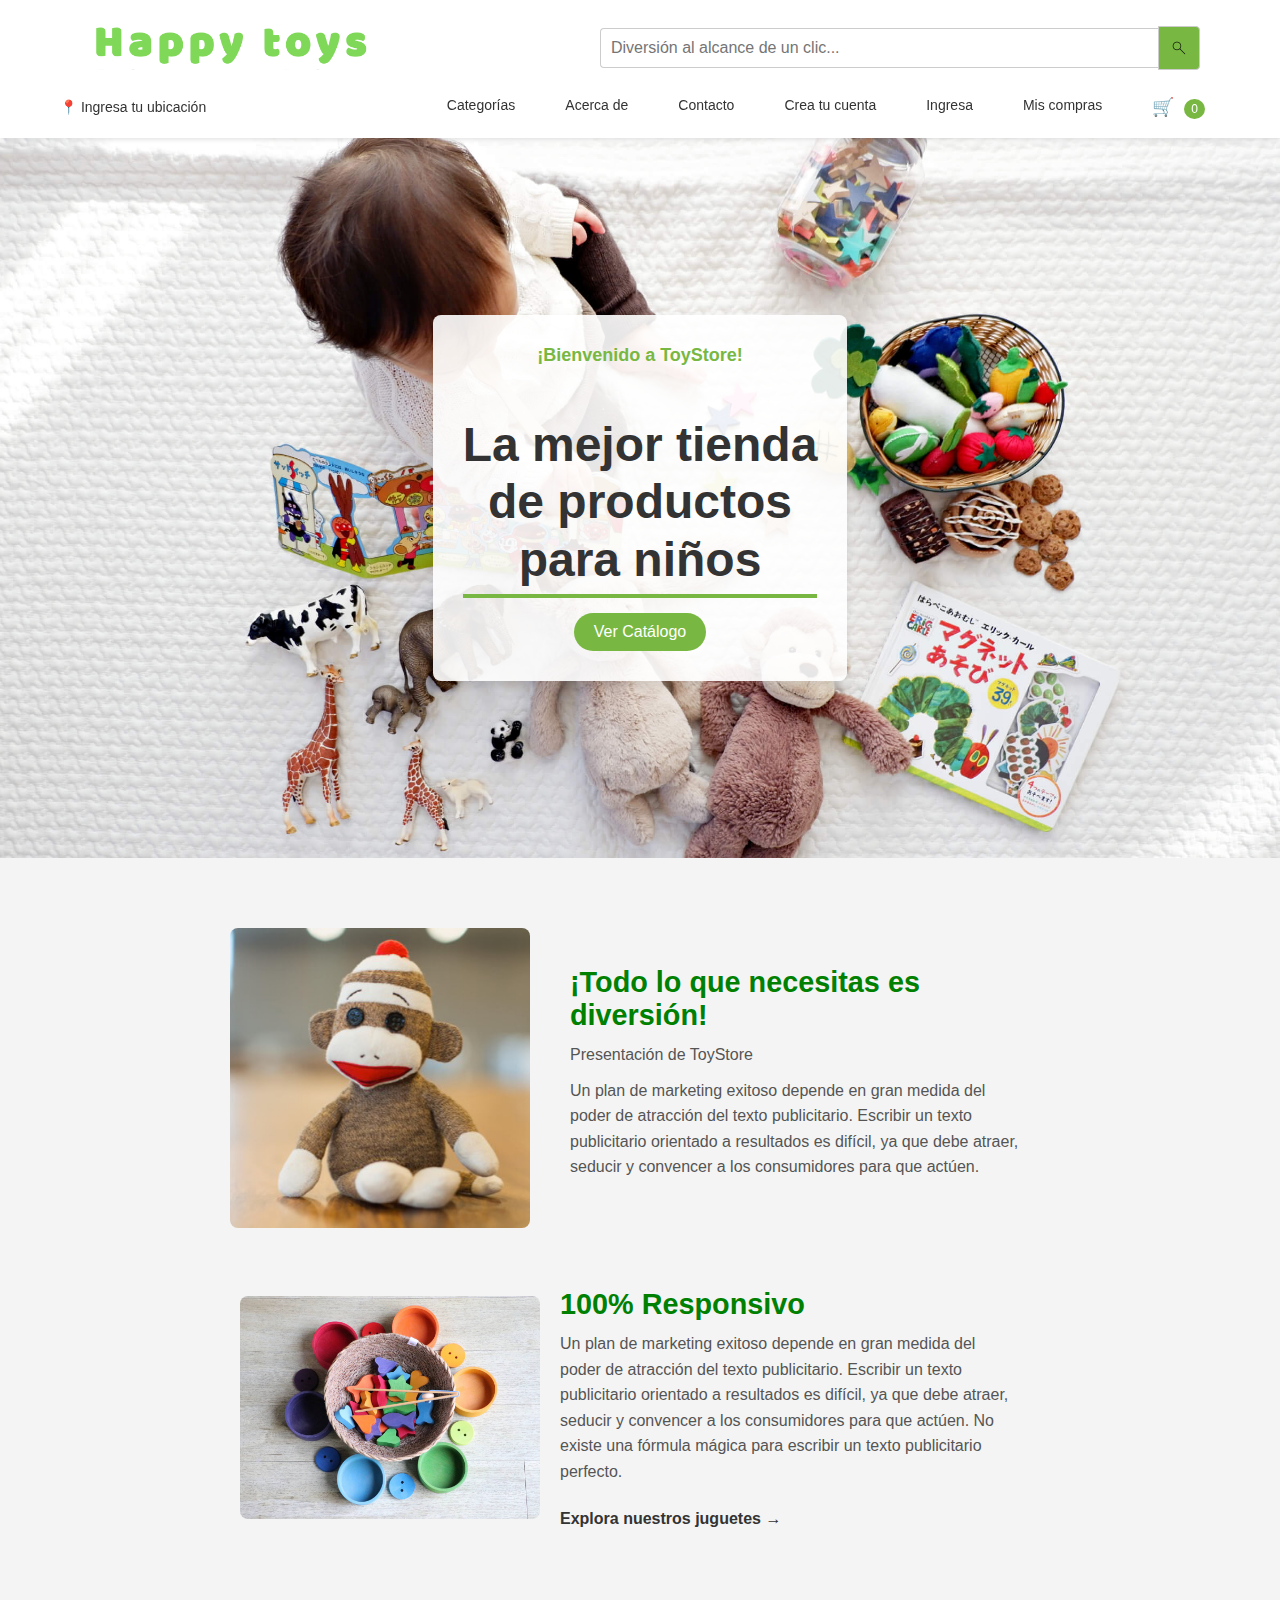
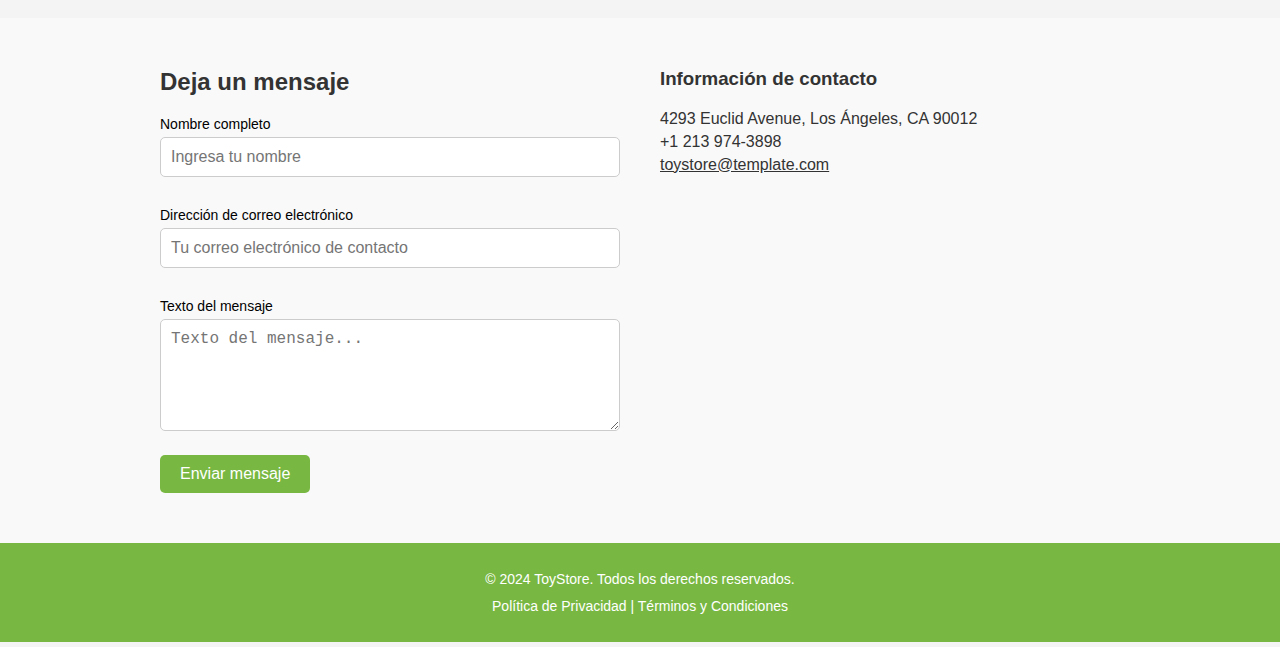
<file: index.html>
<!DOCTYPE html>
<html lang="es">
<head>
    <meta charset="UTF-8">
    <meta name="viewport" content="width=device-width, initial-scale=1.0">
    <title>ToyStore - Tienda Infantil</title>
    <link rel="stylesheet" href="styles.css">
</head>
<body>
    <!-- Barra de navegación -->
    <header>
        <div class="nav-container">
            <!-- Logo -->
            <div class="logo">
                <img src="images/logo.png" alt="ToyStore Logo">
            </div>
            <!-- Barra de Búsqueda -->
            <div class="search-bar">
                <input type="text" placeholder="Diversión al alcance de un clic...">
                <button type="submit"><img src="images/icon-buscar.png" alt="Buscar"></button>
            </div>
        </div>

        <nav class="navbar-bottom">
            <div class="location">
                <span>📍 Ingresa tu ubicación</span>
            </div>
            <ul class="nav-links">
                <!-- Categorías con submenús -->
                <li class="dropdown">
                    <a>Categorías</a>
                    <ul class="dropdown-menu">
                        <!-- Muñecas y Figuras de Acción -->
                        <li class="sub-dropdown">
                            <a>Muñecas y Figuras de Acción &gt;</a>
                            <ul class="sub-dropdown-menu">
                                <li><a href="#">Muñecas y Accesorios</a></li>
                                <li><a href="#">Figuras de Superhéroes</a></li>
                                <li><a href="#">Personajes de Series y Películas</a></li>
                            </ul>
                        </li>
                        <!-- Vehículos y Pistas -->
                        <li class="sub-dropdown">
                            <a>Vehículos y Pistas &gt;</a>
                            <ul class="sub-dropdown-menu">
                                <li><a href="#">Carros y Camiones</a></li>
                                <li><a href="#">Trenes y Vías</a></li>
                                <li><a href="#">Aviones y Naves Espaciales</a></li>
                                <li><a href="#">Pistas y Circuitos</a></li>
                            </ul>
                        </li>
                        <li><a href="#">Construcción y Bloques</a></li>
                        <li><a href="#">Arte y Manualidades</a></li>
                        <li><a href="#">Juguetes Educativos</a></li>
                        <!-- Juegos de Mesa y Cartas -->
                        <li class="sub-dropdown">
                            <a>Juegos de Mesa y Cartas &gt;</a>
                            <ul class="sub-dropdown-menu">
                                <li><a href="#">Clásicos (Ajedrez, Damas)</a></li>
                                <li><a href="#">Cartas Coleccionables</a></li>
                                <li><a href="#">Juegos de Estrategia</a></li>
                                <li><a href="#">Juegos Familiares</a></li>
                            </ul>
                        </li>
                        <!-- Peluches y Juguetes de Tela -->
                        <li class="sub-dropdown">
                            <a>Peluches y Juguetes de Tela &gt;</a>
                            <ul class="sub-dropdown-menu">
                                <li><a href="#">Osos de Peluche</a></li>
                                <li><a href="#">Animales Fantásticos</a></li>
                                <li><a href="#">Almohadas y Cojines</a></li>
                                <li><a href="#">Muñecos de Trapo</a></li>
                            </ul>
                        </li>
                        <li><a href="#">Deportes y Aire Libre</a></li>
                        <!-- Electrónicos e Interactivos -->
                        <li class="sub-dropdown">
                            <a>Electrónicos e Interactivos &gt;</a>
                            <ul class="sub-dropdown-menu">
                                <li><a href="#">Robots y Drones</a></li>
                                <li><a href="#">Consolas y Videojuegos</a></li>
                                <li><a href="#">Tablets para Niños</a></li>
                            </ul>
                        </li>
                        <li><a href="#">Instrumentos Musicales</a></li>
                        <li><a href="#">Ofertas</a></li>
                    </ul>
                </li>
                <li><a href="#about-section">Acerca de</a></li>
                <li><a href="#contacto">Contacto</a></li>
                <li><a href="#">Crea tu cuenta</a></li>
                <li><a href="#">Ingresa</a></li>
                <li><a href="#">Mis compras</a></li>
                <li class="cart-icon">
                    <a href="javascript:void(0);" onclick="openCartModal()">🛒 <span id="cart-count">0</span></a>
                </li>
            </ul>
        </nav>
    </header>


    <!-- Carrito Modal -->
    <div id="cartModal" class="modal">
        <div class="modal-content">
            <span class="close" onclick="closeModal()">&times;</span>
            <h2>Su Carrito</h2>
            <div id="cartItems">
                <!-- Plantilla de ejemplo para un producto en el carrito -->
                <div class="cart-item">
                    <img src="images/mega.png" alt="Imagen del producto" class="cart-item-image">
                    <div class="cart-item-details">
                        <strong>Mega peluche</strong>
                        <p>$38.00 USD</p>
                        <button class="remove-item-button" onclick="removeItem()">Eliminar</button>
                    </div>
                    <input type="number" value="1" class="quantity-input">
                </div>
            </div>
            <p id="subtotal">Subtotal: $0.00 USD</p>
            <button onclick="checkout()" class="checkout-button">Continuar con el proceso de pago</button>
        </div>
    </div>
    


    <!-- Contenido principal -->
    <main>
        <div class="hero" style="background-image: url('images/principal.jpg'); background-size: cover; background-position: center; height: 80vh;">
            <div class="hero-content">
                <p class="intro-text">¡Bienvenido a ToyStore!</p>
                <h1>La mejor tienda <br>de productos <br>para niños</h1>
                <button class="catalog-button" onclick="window.location.href='products.html'">Ver Catálogo</button>
            </div>
        </div>

        <!-- Sección Acerca de -->
        <section id="about-section" class="about">
            <div class="about-content">
                <img src="images/mono.jpg" alt="Imagen de juguetes">
                <div class="about-text">
                    <h2>¡Todo lo que necesitas es diversión!</h2>
                    <p>Presentación de ToyStore</p>
                    <p>Un plan de marketing exitoso depende en gran medida del poder de atracción del texto publicitario. Escribir un texto publicitario orientado a resultados es difícil, ya que debe atraer, seducir y convencer a los consumidores para que actúen.</p>
                </div>
            </div>

             <div class="about-extra">
                <img src="images/res.jpg" alt="Juguetes educativos" class="about-extra-image">
                <div class="about-extra-text">
                    <h2>100% Responsivo</h2>
                    <p>Un plan de marketing exitoso depende en gran medida del poder de atracción del texto publicitario. Escribir un texto publicitario orientado a resultados es difícil, ya que debe atraer, seducir y convencer a los consumidores para que actúen. No existe una fórmula mágica para escribir un texto publicitario perfecto.</p>
                    <a href="products.html" class="explore-link">Explora nuestros juguetes →</a>
                </div>
            </div>
        </section>
        </section>

        
        
        <!-- Sección de Contacto -->
        <section id="contacto" class="contact-section">
            <div class="contact-container">
                <!-- Formulario de contacto -->
                <div class="contact-form">
                    <h2>Deja un mensaje</h2>
                    <form>
                        <label for="nombre">Nombre completo</label>
                        <input type="text" id="nombre" placeholder="Ingresa tu nombre" required>
        
                        <label for="email">Dirección de correo electrónico</label>
                        <input type="email" id="email" placeholder="Tu correo electrónico de contacto" required>
        
                        <label for="mensaje">Texto del mensaje</label>
                        <textarea id="mensaje" rows="5" placeholder="Texto del mensaje..." required></textarea>
        
                        <button type="submit" class="send-button">Enviar mensaje</button>
                    </form>
                </div>
                
                <!-- Información de contacto -->
                <div class="contact-info">
                    <h3>Información de contacto</h3>
                    <p>4293 Euclid Avenue, Los Ángeles, CA 90012</p>
                    <p>+1 213 974-3898</p>
                    <p><a href="mailto:toystore@template.com">toystore@template.com</a></p>
        
                </div>
            </div>
        </section>
        
        <footer>
            <div class="footer-content">
                <p>&copy; 2024 ToyStore. Todos los derechos reservados.</p>
                <p>Política de Privacidad | Términos y Condiciones</p>
            </div>
        </footer>
        

    </main>
    <script src="cart.js"></script>
</body>
</html>
</file>
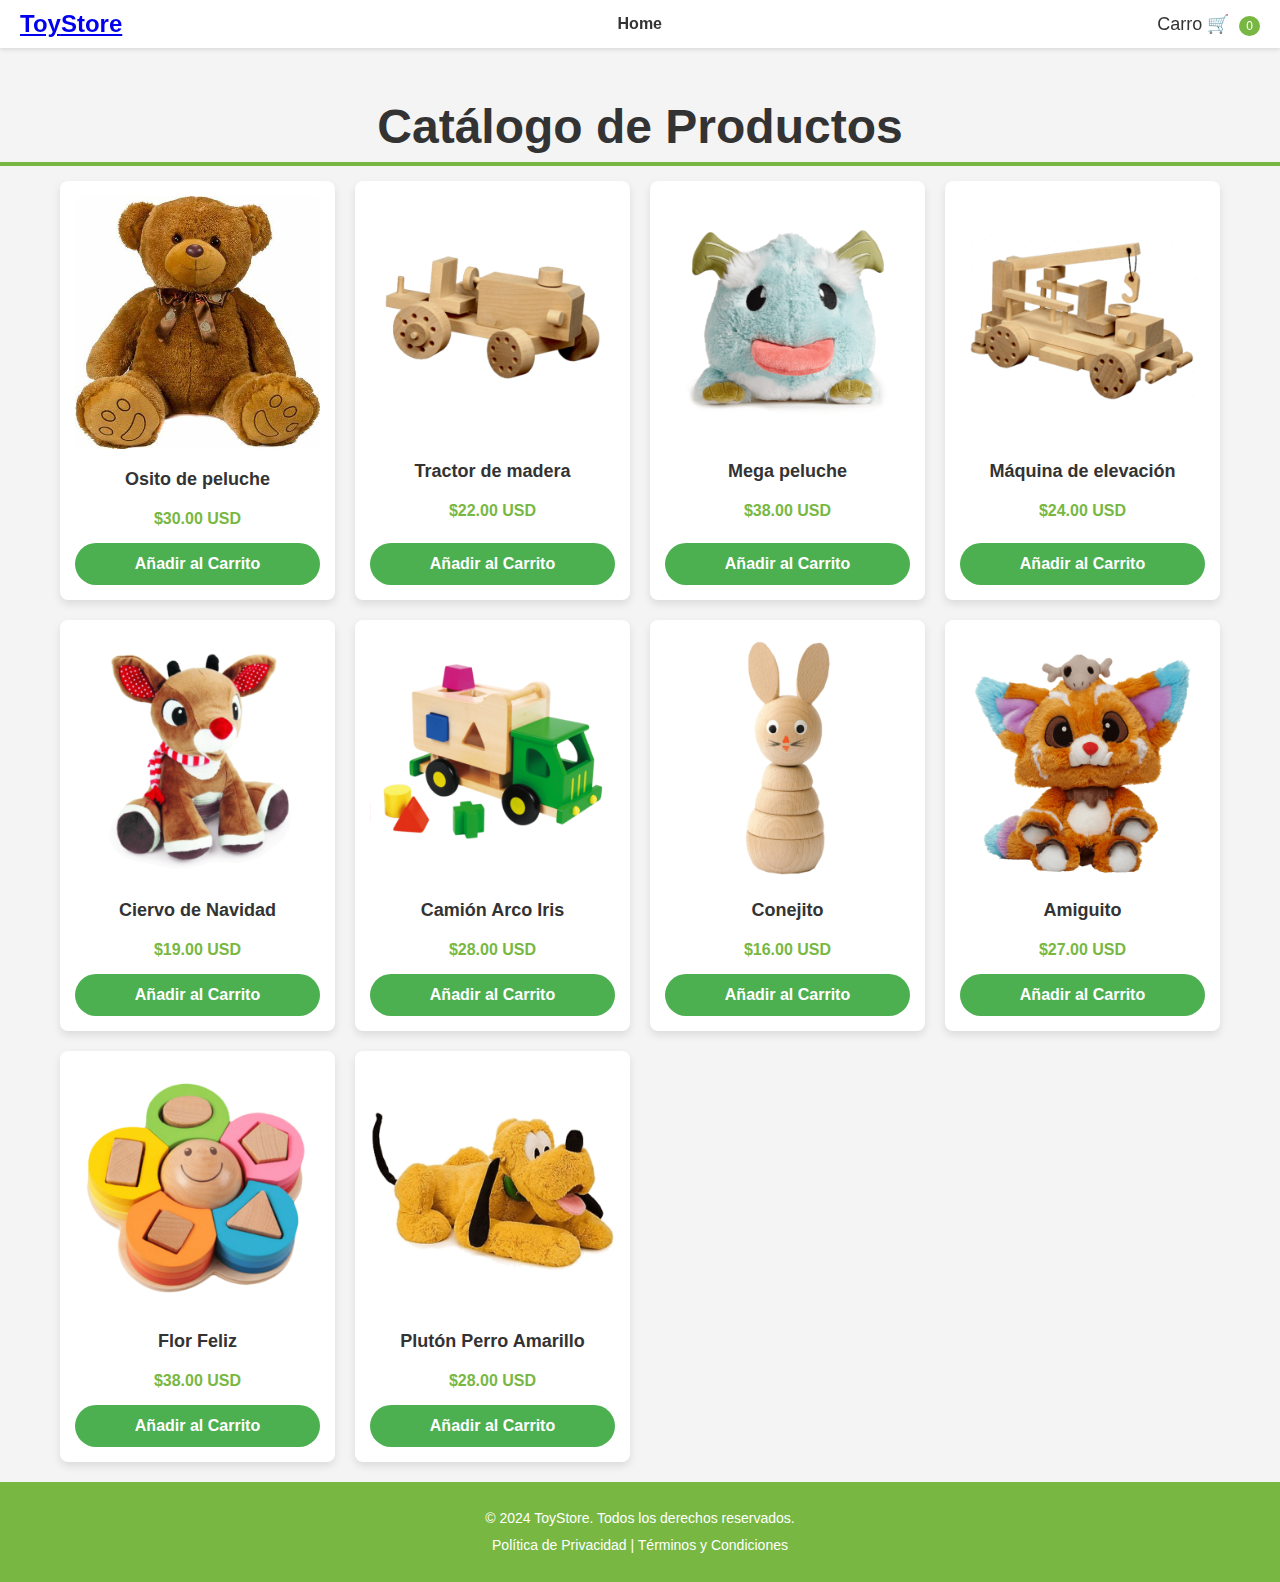
<file: products.html>
<!DOCTYPE html>
<html lang="es">
<head>
    <meta charset="UTF-8">
    <meta name="viewport" content="width=device-width, initial-scale=1.0">
    <title>ToyStore - Catálogo</title>
    <link rel="stylesheet" href="styles.css">
</head>
<body>
    <!-- Barra de navegación -->
     
    <header>
        <nav>
            <div class="nav-content">
                <div class="logo">
                    <a href="index.html"><span class="logo-highlight">Toy</span>Store</a>
                </div>
                <ul>
                    <li><a href="index.html">Home</a></li>
                </ul>
                <div class="cart-icon">
                    <a href="javascript:void(0);" onclick="openCartModal()">Carro 🛒 <span id="cart-count">0</span></a>
                </div>
            </div>
        </nav>
    </header>

    <main>
        <h1>Catálogo de Productos</h1>
        <div class="product-list">
            <div class="product-card">
                <img src="images/oso.jpg" alt="Osito de peluche">
                <h2>Osito de peluche</h2>
                <p class="price">$30.00 USD</p>
                <button class="add-to-cart-button" onclick="addToCart(1, 'Osito de peluche', 30.00, 'images/oso.jpg')">Añadir al Carrito</button>
            </div>
            <div class="product-card">
                <img src="images/tractor.png" alt="Tractor de madera">
                <h2>Tractor de madera</h2>
                <p class="price">$22.00 USD</p>
                <button class="add-to-cart-button" onclick="addToCart(9, 'Tractor de madera', 22.00, 'images/tractor.png')">Añadir al Carrito</button>
            </div>
            <div class="product-card">
                <img src="images/mega.png" alt="Mega peluche">
                <h2>Mega peluche</h2>
                <p class="price">$38.00 USD</p>
                <button class="add-to-cart-button" onclick="addToCart(3, 'Mega peluche', 38.00, 'images/mega.png')">Añadir al Carrito</button>
            </div>
            <div class="product-card">
                <img src="images/maquina.png" alt="Máquina de elevación">
                <h2>Máquina de elevación</h2>
                <p class="price">$24.00 USD</p>
                <button class="add-to-cart-button" onclick="addToCart(4, 'Máquina de elevación', 24.00, 'images/maquina.png')">Añadir al Carrito</button>
            </div>
            <div class="product-card">
                <img src="images/ciervo.png" alt="Ciervo de Navidad">
                <h2>Ciervo de Navidad</h2>
                <p class="price">$19.00 USD</p>
                <button class="add-to-cart-button" onclick="addToCart(5, 'Ciervo de Navidad', 19.00, 'images/ciervo.png')">Añadir al Carrito</button>
            </div>
            <div class="product-card">
                <img src="images/camion.png" alt="Camión Arco Iris">
                <h2>Camión Arco Iris</h2>
                <p class="price">$28.00 USD</p>
                <button class="add-to-cart-button" onclick="addToCart(6, 'Camión Arco Iris', 28.00, 'images/camion.png')">Añadir al Carrito</button>
            </div>
            <div class="product-card">
                <img src="images/conejito.png" alt="Conejito">
                <h2>Conejito</h2>
                <p class="price">$16.00 USD</p>
                <button class="add-to-cart-button" onclick="addToCart(7, 'Conejito', 16.00, 'images/conejito.png')">Añadir al Carrito</button>
            </div>
            <div class="product-card">
                <img src="images/amiguito.png" alt="Amiguito">
                <h2>Amiguito</h2>
                <p class="price">$27.00 USD</p>
                <button class="add-to-cart-button" onclick="addToCart(8, 'Amiguito', 27.00, 'images/amiguito.png')">Añadir al Carrito</button>
            </div>
            <div class="product-card">
                <img src="images/Flor.png" alt="Flor Feliz">
                <h2>Flor Feliz</h2>
                <p class="price">$38.00 USD</p>
                <button class="add-to-cart-button" onclick="addToCart(2, 'Flor Feliz', 38.00, 'images/Flor.png')">Añadir al Carrito</button>
            </div>
            <div class="product-card">
                <img src="images/perro.png" alt="Plutón Perro Amarillo">
                <h2>Plutón Perro Amarillo</h2>
                <p class="price">$28.00 USD</p>
                <button class="add-to-cart-button" onclick="addToCart(10, 'Plutón Perro Amarillo', 28.00, 'images/perro.png')">Añadir al Carrito</button>
            </div>
        </div>

        <!-- Carrito Modal -->
        <div id="cartModal" class="modal"> 
            <div class="modal-content">
                <span class="close" onclick="closeModal()">&times;</span>
                <h2>Su Carrito</h2>
                <div id="cartItems">
                    <!-- Plantilla de ejemplo para un producto en el carrito -->
                    <div class="cart-item">
                        <img src="images/mega.png" alt="Imagen del producto" class="cart-item-image">
                        <div class="cart-item-details">
                            <strong>Mega peluche</strong>
                            <p>$38.00 USD</p>
                            <button class="remove-item-button" onclick="removeItem()">Eliminar</button>
                        </div>
                        <input type="number" value="1" class="quantity-input">
                    </div>
                </div>
                <p id="subtotal">Subtotal: $0.00 USD</p>
                <button onclick="checkout()" class="checkout-button">Continuar con el proceso de pago</button>
            </div>
        </div>        
        <footer>
            <div class="footer-content">
                <p>&copy; 2024 ToyStore. Todos los derechos reservados.</p>
                <p>Política de Privacidad | Términos y Condiciones</p>
            </div>
        </footer>
    </main>

    <script src="cart.js"></script>
</body>
</html>
</file>
<file: styles.css>
/* Reset general */
* {
    margin: 0;
    padding: 0;
    box-sizing: border-box;
}

/* Estilo general */
body {
    font-family: 'Roboto', sans-serif;
    background-color: #f4f4f4;
    margin: 0;
}

/* ----- Header ----- */
header {
    background-color: #fff;
    box-shadow: 0px 2px 4px rgba(0, 0, 0, 0.1);
    position: sticky;
    top: 0;
    z-index: 100;
}

/* Contenedor superior: Logo y Búsqueda */
.nav-container {
    display: flex;
    align-items: center;
    justify-content: space-between;
    padding: 10px 20px;
    max-width: 1200px;
    margin: 0 auto;
}

/* Logo */
.logo img {
    height: 50px;
}

/* Barra de búsqueda */
.search-bar {
    display: flex;
    align-items: center;
    flex-grow: 1;
    margin: 0 20px;
    max-width: 600px;
}

.search-bar input {
    width: 100%;
    padding: 10px;
    border: 1px solid #ccc;
    border-right: none;
    border-radius: 4px 0 0 4px;
    font-size: 16px;
    outline: none;
}

.search-bar button {
    display: flex;
    align-items: center;
    justify-content: center;
    padding: 5px; /* Ajusta si quieres menos espacio alrededor */
    border: 1px solid #ccc;
    background-color: #78b842;
    border-radius: 0 4px 4px 0;
    cursor: pointer;
    min-width: 40px; /* Asegura que el botón no sea más pequeño que el icono */
}

.search-bar button img {
    width: 32px;  
    height: 32px;
    object-fit: contain;
}

/* ----- Menú de navegación inferior ----- */
.navbar-bottom {
    display: flex;
    align-items: center;
    justify-content: space-between;
    max-width: 1200px;
    margin: 0 auto;
    padding: 10px 20px;
}

/* Ubicación */
.location {
    font-size: 14px;
    color: #333;
}

/* Enlaces de navegación */
.nav-links {
    display: flex;
    list-style: none;
    gap: 15px;
}

.nav-links a {
    text-decoration: none;
    color: #333;
    font-weight: 500;
    font-size: 14px;
    transition: color 0.2s;
}

.nav-links a:hover {
    color: #78b842;
}

/* Carrito */
.cart-icon {
    position: relative;
    display: flex;
    align-items: center;
}

.cart-icon a {
    text-decoration: none;
    color: #333;
    font-size: 16px;
}

#cart-count {
    background-color: #78b842;
    color: #fff;
    border-radius: 50%;
    padding: 3px 7px;
    font-size: 12px;
    margin-left: 5px;
}

/* ----- Responsividad ----- */
@media (max-width: 768px) {
    .nav-container {
        flex-direction: column;
    }

    .search-bar {
        width: 100%;
        margin: 10px 0;
    }

    .navbar-bottom {
        flex-direction: column;
        align-items: center;
    }

    .nav-links {
        flex-direction: column;
        gap: 10px;
        margin-top: 10px;
    }
}

/* Estilo de navegación */
.nav-links {
    list-style: none;
    display: flex;
    gap: 20px;
    position: relative;
}


/* Dropdown principal */
.dropdown {
    position: relative;
}

/* Menú de categorías */
.dropdown-menu {
    display: none;
    position: absolute;
    background: white;
    box-shadow: 0 2px 10px rgba(0, 0, 0, 0.1);
    padding: 10px 0;
    z-index: 1000;
    min-width: 220px;
}

/* Mostrar el menú al pasar el mouse */
.dropdown:hover .dropdown-menu {
    display: block;
}

/* Subcategorías */
.sub-dropdown {
    position: relative;
}

/* Submenú de categorías */
.sub-dropdown-menu {
    display: none;
    position: absolute;
    left: 100%;
    top: 0;
    background: white;
    box-shadow: 0 2px 10px rgba(0, 0, 0, 0.1);
    padding: 0;
    min-width: 220px;
    max-width: 250px;
}

/* Mostrar submenú al pasar el mouse */
.sub-dropdown:hover .sub-dropdown-menu {
    display: block;
}

/* Estilo de los ítems */
.dropdown-menu li,
.sub-dropdown-menu li {
    padding: 8px 15px;
}

/* Enlaces del menú */
.dropdown-menu a,
.sub-dropdown-menu a {
    text-decoration: none;
    color: #333;
    display: block;
    white-space: nowrap;     /* Evita que el texto se divida en varias líneas */
    overflow: hidden;        /* Oculta el texto que se desborda */
    text-overflow: ellipsis; /* Agrega "..." si el texto es demasiado largo */
    max-width: 220px;   
}

/* Efecto hover */
.dropdown-menu a:hover,
.sub-dropdown-menu a:hover {
    background: #78b842;
    color: #fff;
}




/* Sección Hero */
.hero {
    background-size: cover;
    background-position: center;
    height: 80vh;
    display: flex;
    align-items: center;
    justify-content: center;
    color: #333;
    position: relative;
}

.hero-content {
    background-color: rgba(255, 255, 255, 0.9);
    padding: 30px;
    border-radius: 8px;
    text-align: center;
    max-width: 600px;
    margin: 0 auto;
    box-shadow: 0px 4px 8px rgba(0, 0, 0, 0.1); /* Sombra para hacer el contenedor más visible */
}

.intro-text {
    color: #78b842;
    font-size: 18px;
    font-weight: bold;
    margin-bottom: 10px; /* Espacio más reducido debajo del texto de bienvenida */
}

h1 {
    font-size: 36px;
    margin: 5px 0; /* Reducir el espacio superior e inferior */
    line-height: 1.2;
}

hr {
    border: none;
    height: 2px;
    background-color: #78b842;
    width: 60%;
    margin: 15px auto; /* Espacio controlado para la línea */
}

.catalog-button {
    background-color: #78b842;
    color: white;
    padding: 10px 20px;
    border: none;
    border-radius: 20px;
    font-size: 16px;
    cursor: pointer;
    margin-top: 20px; /* Espacio entre el texto y el botón */
    transition: background-color 0.3s;
}

.catalog-button:hover {
    background-color: #66a237;
}


/* Barra de navegación */
header {
    background-color: #fff;
    color: #333;
    padding: 10px 0;
    box-shadow: 0px 2px 4px rgba(0, 0, 0, 0.1);
}

nav .nav-content {
    display: flex;
    justify-content: space-between;
    align-items: center;
    padding: 0 20px;
}

.logo {
    font-size: 24px;
    font-weight: bold;
    color: #78b842; /* Color verde para el logo */
}

ul {
    list-style-type: none;
    margin: 0;
    padding: 0;
    display: flex;
}

ul li {
    margin: 0 15px;
}

ul li a {
    text-decoration: none;
    color: #333;
    font-weight: bold;
}

.cart-icon a {
    font-size: 18px;
    color: #333;
}

/* Título de la página */
h1 {
    text-align: center;
    font-size: 48px;
    font-weight: 700;
    color: #333;
    margin-top: 50px;
    position: relative;
}

h1::before {
    content: "";
    position: absolute;
    bottom: -10px;
    left: 0;
    right: 0;
    height: 4px;
    background-color: #78b842; 
}
.about-section {
    padding: 40px;
    background-color: #f9f9f9;
    text-align: center;
}

.about-content {
    display: flex;
    align-items: center;
    justify-content: center;
    gap: 20px;
    max-width: 800px;
    margin: 0 auto;
}


/* Sección Acerca de */
.about {
    padding: 50px;
    display: flex;
    flex-direction: column;
    align-items: center;
    text-align: center;
}

.about-content, .about-extra {
    display: flex;
    align-items: center;
    justify-content: center;
    max-width: 1000px;
    margin: 20px auto;
}

.about-content img, .about-extra img {
    width: 300px;
    height: auto;
    border-radius: 8px;
}

.about-text, .about-extra-text {
    padding: 20px;
    max-width: 500px;
    text-align: left;
}

.about-text h2, .about-extra-text h2 {
    color: green;
    font-size: 1.8em;
    margin-bottom: 10px;
}

.about-text p, .about-extra-text p {
    color: #555;
    line-height: 1.6em;
    margin-bottom: 10px;
}

.explore-link {
    font-weight: bold;
    color: #333;
    text-decoration: none;
    display: inline-block;
    margin-top: 15px;
}

/* Extra styles for layout adjustments */
@media (max-width: 768px) {
    .about-content, .about-extra {
        flex-direction: column;
        text-align: center;
    }
    .about-text, .about-extra-text {
        text-align: center;
    }
}

/* Sección de Contacto */
.contact-section {
    padding: 50px 20px; /* Agrega padding lateral para evitar que quede pegado a los bordes */
    background-color: #f9f9f9;
}

.contact-container {
    display: flex;
    flex-wrap: wrap;
    max-width: 1000px;
    margin: 0 auto;
    gap: 40px;
    padding: 0 20px; /* Agrega padding lateral dentro del contenedor */
}

.contact-form, .contact-info {
    flex: 1;
    min-width: 280px;
}

.contact-form h2, .contact-info h3, .contact-info h4 {
    margin-bottom: 20px;
    color: #333;
}

.contact-form label {
    display: block;
    margin: 10px 0 5px;
    font-size: 14px;
}

.contact-form input, .contact-form textarea {
    width: 100%;
    padding: 10px;
    margin-bottom: 20px;
    border: 1px solid #ccc;
    border-radius: 5px;
    font-size: 16px;
}

.send-button {
    background-color: #78b842;
    color: #fff;
    padding: 10px 20px;
    border: none;
    border-radius: 5px;
    cursor: pointer;
    font-size: 16px;
}

.send-button:hover {
    background-color: #66a237;
}

.contact-info p, .contact-info a {
    margin: 5px 0;
    color: #333;
}

.contact-info a {
    text-decoration: underline;
}

/* Estilos responsivos para dispositivos móviles */
@media (max-width: 768px) {
    .contact-container {
        flex-direction: column; /* Apila los elementos en columna */
        align-items: center; /* Centra los elementos */
        gap: 20px;
        padding: 0 20px; /* Padding lateral adicional en móviles */
    }
    
    .contact-form, .contact-info {
        width: 100%;
        max-width: 100%;
    }
    
    .contact-form h2, .contact-info h3 {
        font-size: 20px;
    }
    
    .contact-form label {
        font-size: 14px;
    }
    
    .contact-form input, .contact-form textarea {
        font-size: 14px;
    }
    
    .send-button {
        font-size: 14px;
        padding: 8px 16px;
    }
}


footer {
    background-color: #78b842; /* Fondo verde */
    color: #fff; /* Texto en blanco */
    padding: 20px 0;
    text-align: center;
    font-size: 14px;
    line-height: 1.6;
}

.footer-content p {
    margin: 5px 0;
}

footer a {
    color: #fff;
    text-decoration: underline;
}

footer a:hover {
    color: #e0e0e0; /* Color más claro al pasar el cursor */
}

/* Estilos del catálogo de productos */
.product-list {
    display: grid;
    grid-template-columns: repeat(auto-fill, minmax(250px, 1fr)); 
    gap: 20px;
    max-width: 1200px;
    margin: 0 auto;
    padding: 20px;
}

.product-card {
    background-color: #fff;
    border-radius: 12px;
    box-shadow: 0 4px 12px rgba(0, 0, 0, 0.1), 0 6px 30px rgba(0, 0, 0, 0.1);
    padding: 20px;
    text-align: center;
    display: flex;
    flex-direction: column;
    justify-content: space-between;
    height: 350px;
    transition: transform 0.3s ease, box-shadow 0.3s ease;
}

.product-card:hover {
    transform: scale(1.05); /* Efecto de ampliación al pasar el mouse */
    box-shadow: 0 8px 16px rgba(0, 0, 0, 0.2), 0 10px 30px rgba(0, 0, 0, 0.2);
}

.product-card img {
    width: 100%;
    height: auto;
    border-radius: 8px;
}

.product-card h2 {
    font-size: 20px;
    color: #333;
    font-weight: 600;
}

.price {
    font-size: 18px;
    color: #78b842; /* Manteniendo el verde */
    font-weight: bold;
    margin: 10px 0;
}


.add-to-cart-button:hover {
    background-color: #66a237; /* Verde más oscuro al pasar el mouse */
    transform: translateY(-3px);
}
/* Botón "Añadir al carrito" */
.add-to-cart-button {
    padding: 12px 20px;
    font-size: 16px;
    background-color: #4CAF50;
    color: white;
    font-weight: bold;
    border: none;
    border-radius: 50px;
    cursor: pointer;
    width: 100%;
    box-sizing: border-box;
    margin-top: auto; /* Empuja el botón hacia abajo */
    transition: background-color 0.3s, transform 0.3s;
}

/* Estilos del Modal del Carrito */
.modal {
    display: none;
    position: fixed;
    top: 0;
    left: 0;
    width: 100%;
    height: 100%;
    background-color: rgba(0, 0, 0, 0.4);
    z-index: 1000;
}

.modal-content {
    max-height: 80vh; /* Ajusta la altura máxima al 80% del alto de la ventana */
    overflow-y: auto; /* Agrega una barra de desplazamiento vertical si el contenido es mayor al tamaño */
    background-color: #fff;
    margin: 5% auto;
    padding: 20px;
    border-radius: 12px;
    width: 90%;
    max-width: 400px;
    position: relative;
    text-align: left;
    box-shadow: 0 4px 12px rgba(0, 0, 0, 0.2);
}

.close {
    position: absolute;
    top: 10px;
    right: 20px;
    font-size: 24px;
    font-weight: bold;
    cursor: pointer;
}

.cart-item {
    display: flex;
    align-items: center;
    justify-content: space-between;
    padding: 10px 0;
    border-bottom: 1px solid #e0e0e0;
}

.cart-item-image {
    width: 50px;
    height: auto;
    margin-right: 10px;
}

.cart-item-details {
    flex-grow: 1;
    margin-left: 10px;
}

.cart-item-details strong {
    font-size: 16px;
    margin-bottom: 5px;
}

.cart-item-details p {
    font-size: 14px;
    margin: 5px 0;
}

.remove-item-button {
    background-color: #ff0000; /* Fondo rojo para el botón */
    color: #fff; /* Texto blanco */
    font-size: 12px; /* Tamaño pequeño */
    padding: 5px 10px; /* Espaciado interno para hacerlo más grande */
    border: none; /* Sin borde */
    border-radius: 5px; /* Bordes redondeados */
    cursor: pointer; /* Cambia el cursor para indicar que es interactivo */
    transition: background-color 0.3s; /* Transición suave para el cambio de color */
}

/* Cambiar el color del botón cuando el ratón pasa por encima */
.remove-item-button:hover {
    background-color: #cc0000; /* Fondo más oscuro cuando el usuario pasa el ratón */
}


.quantity-input {
    width: 50px;
    padding: 5px;
    text-align: center;
    border: 1px solid #e0e0e0;
    border-radius: 4px;
}

#subtotal {
    font-size: 16px;
    margin-top: 10px;
    font-weight: bold;
    text-align: right;
}

.checkout-button {
    padding: 12px 25px;
    background-color: #78b842;
    color: #fff;
    border: none;
    border-radius: 4px;
    font-weight: bold;
    cursor: pointer;
    width: 100%;
    margin-top: 20px;
    text-align: center;
}

.checkout-button:hover {
    background-color: #66a237;
}


/* Estilos generales para la lista de productos */
.product-list {
    display: grid;
    grid-template-columns: repeat(4, 1fr); /* Cuatro productos por fila por defecto (para pantallas grandes) */
    gap: 20px; /* Espacio entre productos */
    padding: 20px;
}

/* Estilos para cada tarjeta de producto */
.product-card {
    display: flex;
    flex-direction: column; /* Coloca los elementos en columna */
    justify-content: flex-start;
    align-items: center;
    padding: 15px;
    background-color: #fff;
    box-shadow: 0 4px 8px rgba(0, 0, 0, 0.1); /* Sombra suave para el producto */
    border-radius: 8px;
    text-align: center;
    height: 100%; /* Asegura que la tarjeta ocupe todo el espacio disponible */
    position: relative; /* Esto ayuda a manejar el z-index */
}

/* Imagen del producto */
.product-card img {
    width: 100%;
    height: auto;
    border-radius: 8px;
    margin-bottom: 10px;
}

/* Título del producto */
.product-card h2 {
    font-size: 18px;
    font-weight: bold;
    margin: 10px 0;
}

/* Precio del producto */
.product-card .price {
    font-size: 16px;
    font-weight: bold;
    color: #78b842; /* Color verde */
    margin-bottom: 15px;
}

@media (max-width: 768px) {
    .product-list {
        grid-template-columns: repeat(2, 1fr); /* Dos productos por fila */
    }

    .product-card {
        padding: 10px; /* Reduce el padding */
    }

    .product-card img {
        width: 90%; /* Ajuste de la imagen en pantallas aún más pequeñas */
    }

    .product-card h2 {
        font-size: 14px; /* Ajuste de tamaño de fuente */
    }

    .price {
        font-size: 12px; /* Ajuste de tamaño de fuente */
    }

    button {
        font-size: 12px; /* Ajuste de tamaño del botón */
        padding: 8px 12px; /* Ajuste del tamaño del botón */
    }
}
/* Estilos para pantallas más pequeñas */
@media (max-width: 1200px) {
    .product-list {
        grid-template-columns: repeat(3, 1fr); /* Tres productos por fila */
    }

    .product-card {
        height: auto; /* Deja que el contenedor se ajuste al contenido */
    }

    .product-card img {
        width: 80%; /* Reducción de imagen en pantallas pequeñas */
    }

    .product-card h2 {
        font-size: 16px; /* Ajuste de tamaño de fuente */
    }

    .price {
        font-size: 14px; /* Ajuste de tamaño de fuente */
    }

    button {
        font-size: 14px; /* Ajuste de tamaño de fuente para el botón */
        padding: 10px 15px; /* Ajuste del tamaño del botón */
    }
    .add-to-cart-button {
        font-size: 14px; /* Ajuste de tamaño de fuente para el botón */
        padding: 10px 15px; /* Ajuste del tamaño del botón */
    }
}

/* Estilos de hamburguesa */
.hamburger {
    display: none;
    font-size: 24px;
    cursor: pointer;
}

/* Oculta el menú inicialmente en móviles */
#nav-menu {
    display: flex; /* Configuración para escritorio */
}

@media (max-width: 768px) {
    #nav-menu {
        display: none; /* Oculta el menú en móviles */
        flex-direction: column;
        position: absolute;
        top: 60px;
        background-color: #fff;
        width: 100%;
        z-index: 100;
        text-align: center;
    }

    .hamburger {
        display: block;
    }
}
</file>
